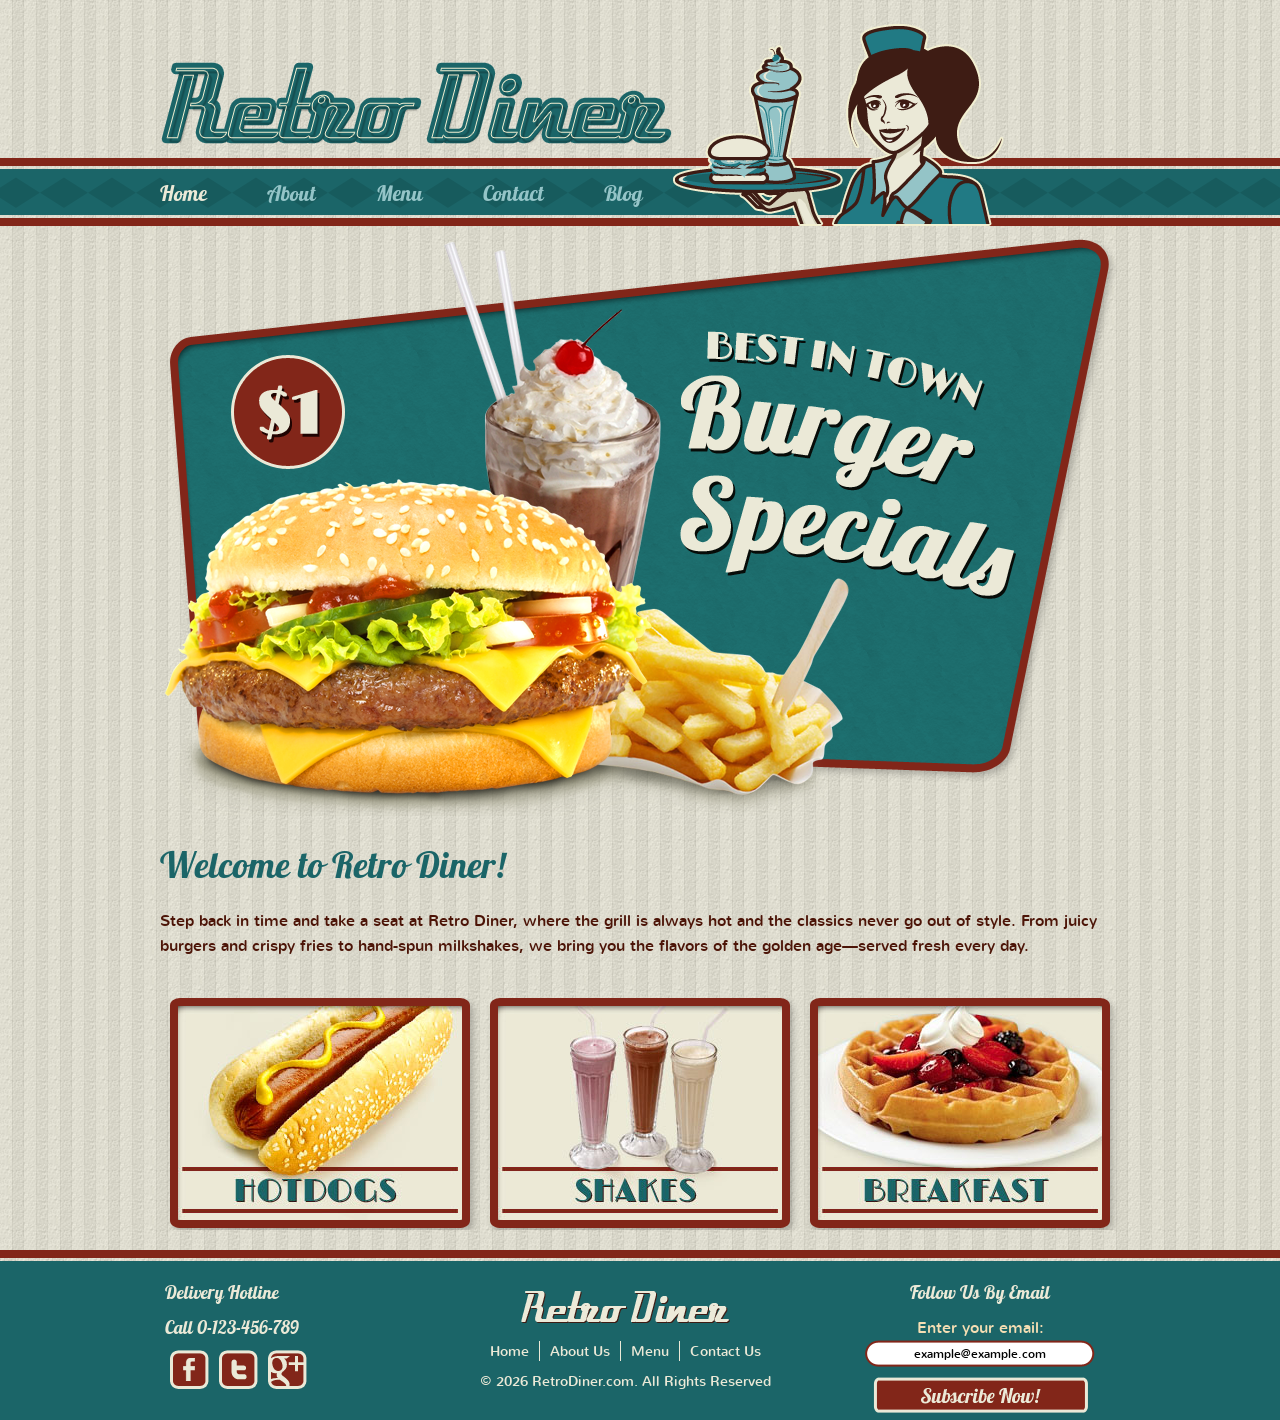
<file: index.html>
<!DOCTYPE html>
<!-- Website template by freewebsitetemplates.com -->
<html lang="en">
<head>
	<title>Retro Diner</title>
	<meta charset="utf-8">
	<link href="css/style.css" rel="stylesheet" type="text/css">
</head>

<body>
	<header id="header">
		<div>
			<h1><a href="index.html"><img class="logo" src="images/logo.png" width="513" height="84"
					alt="Retro Diner" title=""></a></h1>
			<img src="images/waitress.png" width="332" height="205" alt="" title="">
			<nav><ul class="navigation">
				<li>
					<a class="active" href="index.html">Home</a>
				</li>
				<li>
					<a href="about.html">About</a>
				</li>
				<li>
					<a href="burger.html">Menu</a>
				</li>
				<li>
					<a href="contact.html">Contact</a>
				</li>
				<li>
					<a href="blog.html">Blog</a>
				</li>
			</ul>
			</nav>
		</div>
	</header>
	<main id="body">
		<div class="featured"> <a href="burger.html"><img src="images/burger-specials.png" width="960" height="590"
					alt="View burger menu"></a>
			<h2>Welcome to Retro Diner!</h2>
			<p>
				Step back in time and take a seat at Retro Diner, where the grill is always hot and the classics never
				go out of style. From juicy burgers and crispy fries to hand-spun milkshakes, we bring you the flavors
				of the golden age—served fresh every day.
			</p>
			<ul>
				<li>
					<a href="hotdog.html"><img src="images/hotdogs.jpg" width="284" height="214"
							alt="View hotdog menu"></a>
				</li>
				<li>
					<a href="shake.html"><img src="images/shakes.jpg" alt="View shakes menu" width="284"
							height="214"></a>
				</li>
				<li>
					<a href="breakfast.html"><img src="images/breakfast.jpg" alt="View breakfast menu" width="284"
							height="214"></a>
				</li>
			</ul>
		</div>
	</main>
	<footer id="footer">
		<h2 class="visually-hidden">Footer</h2>
		<div>
			<ul>
				<li class="first">
					<h3>Delivery Hotline</h3>
					<h3>Call 0-123-456-789</h3>
					<ul>
						<li>
							<a href="http://www.freewebsitetemplates.com/go/facebook" class="facebook" aria-label="Visit our Facebook page"></a>
						</li>
						<li>
							<a href="http://www.freewebsitetemplates.com/go/twitter" class="twitter" aria-label="Visit our Twitter"></a>
						</li>
						<li>
							<a href="http://www.freewebsitetemplates.com/go/googleplus" class="googleplus" aria-label="Visit our Google Plus page"></a>
						</li>
					</ul>
				</li>
				<li>
					<img class="logo" src="images/logo-footer.png" alt="">
					<ul class="navigation">
						<li>
							<a href="index.html">Home</a>
						</li>
						<li>
							<a href="about.html">About Us</a>
						</li>
						<li>
							<a href="burger.html">Menu</a>
						</li>
						<li>
							<a href="contact.html">Contact Us</a>
						</li>
					</ul>
					<span>&copy; 2026 RetroDiner.com. All Rights Reserved</span>
				</li>
				<li class="last">
					<h3>Follow Us By Email</h3>
					<form action="index.html">
						<label for="email">Enter your email:</label>
						<input id="email" type="email" name="subscribe" value="example@example.com" autocomplete="email">
						<button type="submit">Subscribe Now</button>
					</form>
				</li>
			</ul>
		</div>
	</footer>
</body>

</html>
</file>
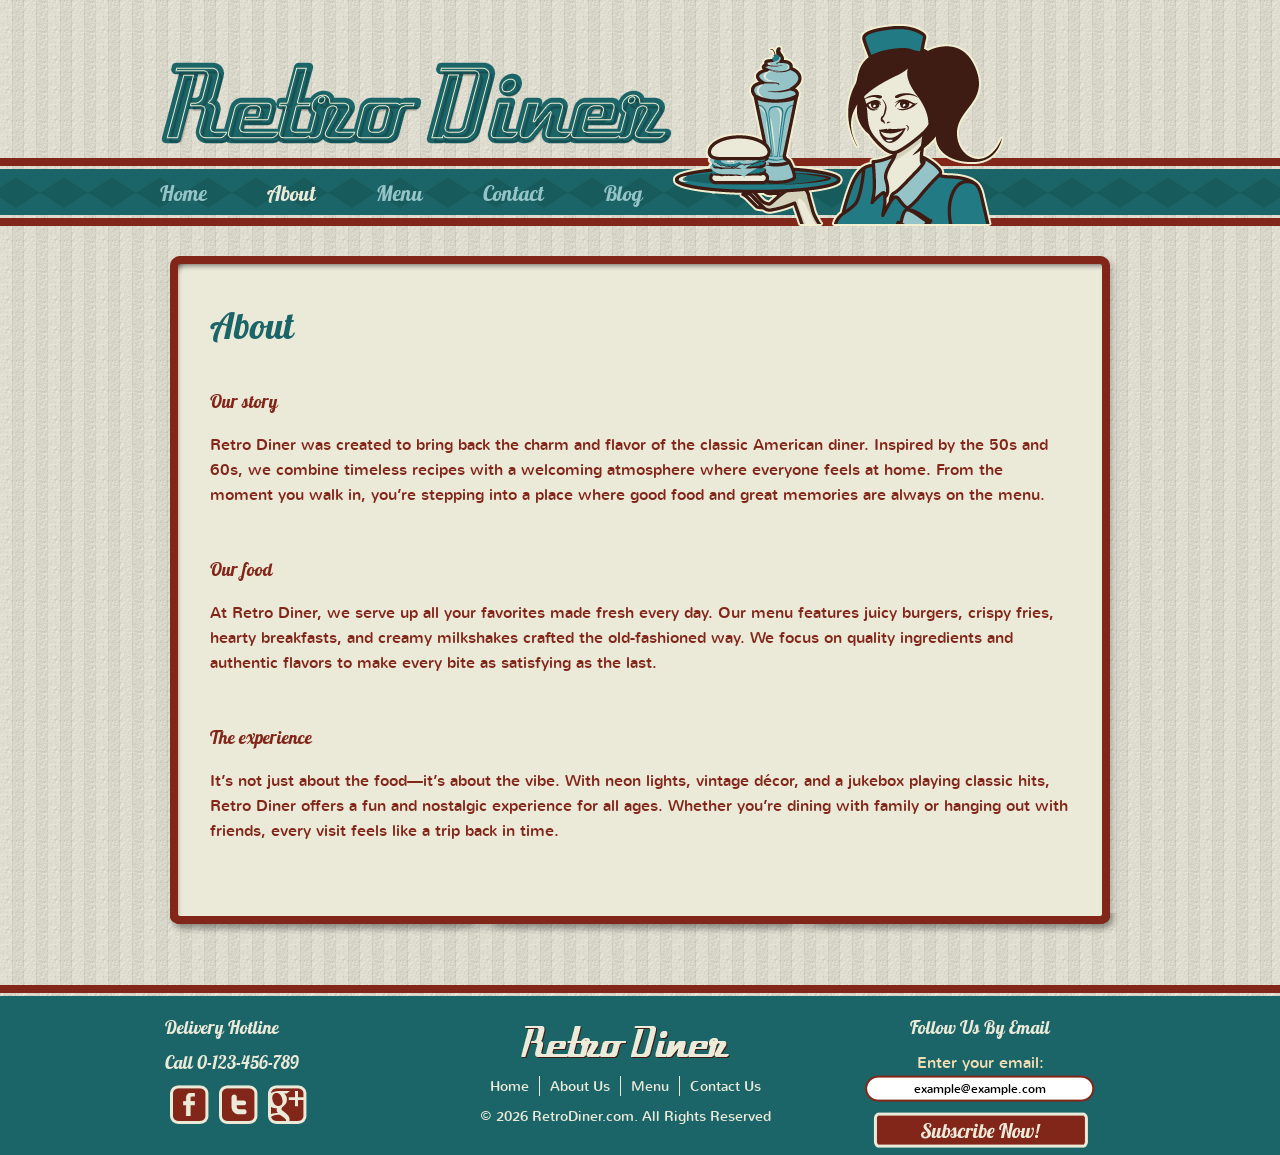
<file: about.html>
<!DOCTYPE html>
<html lang="en">
<!-- Website template by freewebsitetemplates.com -->

<head>
	<title>About - Retro Diner Website Template</title>
	<meta charset="utf-8">
	<link href="css/style.css" rel="stylesheet" type="text/css">
</head>

<body>
	<header id="header">
		<div>
			<h1><a href="index.html"><img class="logo" src="images/logo.png" width="513" height="84"
					alt="Retro Diner" title=""></a></h1>
			<img src="images/waitress.png" width="332" height="205" alt="" title="">
			<nav>
				<ul class="navigation">
					<li>
						<a href="index.html">Home</a>
					</li>
					<li>
						<a class="active" href="about.html">About</a>
					</li>
					<li>
						<a href="burger.html">Menu</a>
					</li>
					<li>
						<a href="contact.html">Contact</a>
					</li>
					<li>
						<a href="blog.html">Blog</a>
					</li>
				</ul>
			</nav>
		</div>
	</header>
	<main id="body">
		<div id="content">
			<div>
				<div>
					<h2>About</h2>
					<ul>
						<li>
							<h3>Our story</h3>
							<p>
								Retro Diner was created to bring back the charm and flavor of the classic American
								diner. Inspired by the 50s and 60s, we combine timeless recipes with a welcoming
								atmosphere where everyone feels at home. From the moment you walk in, you’re stepping
								into a place where good food and great memories are always on the menu.
							</p>
						</li>
						<li>
							<h3>Our food</h3>
							<p>
								At Retro Diner, we serve up all your favorites made fresh every day. Our menu features
								juicy burgers, crispy fries, hearty breakfasts, and creamy milkshakes crafted the
								old-fashioned way. We focus on quality ingredients and authentic flavors to make every
								bite as satisfying as the last.
							</p>
						</li>
						<li>
							<h3>The experience</h3>
							<p>
								It’s not just about the food—it’s about the vibe. With neon lights, vintage décor, and a
								jukebox playing classic hits, Retro Diner offers a fun and nostalgic experience for all
								ages. Whether you’re dining with family or hanging out with friends, every visit feels
								like a trip back in time.
							</p>
						</li>

					</ul>
				</div>
			</div>
		</div>
	</main>
	<footer id="footer">
				<h2 class="visually-hidden">Footer</h2>
		<div>
			<ul>
				<li class="first">
					<h3>Delivery Hotline</h3>
					<h3>Call 0-123-456-789</h3>
					<ul>
						<li>
							<a href="http://www.freewebsitetemplates.com/go/facebook" class="facebook" aria-label="Visit our Facebook page"></a>
						</li>
						<li>
							<a href="http://www.freewebsitetemplates.com/go/twitter" class="twitter" aria-label="Visit our Twitter"></a>
						</li>
						<li>
							<a href="http://www.freewebsitetemplates.com/go/googleplus" class="googleplus" aria-label="Visit our Google Plus page"></a>
						</li>
					</ul>
				</li>
				<li>
					<img class="logo" src="images/logo-footer.png" alt="">
					<ul class="navigation">
						<li>
							<a href="index.html">Home</a>
						</li>
						<li>
							<a href="about.html">About Us</a>
						</li>
						<li>
							<a href="burger.html">Menu</a>
						</li>
						<li>
							<a href="contact.html">Contact Us</a>
						</li>
					</ul>
					<span>&copy; 2026 RetroDiner.com. All Rights Reserved</span>
				</li>
				<li class="last">
					<h3>Follow Us By Email</h3>
					<form action="index.html">
						<label for="email">Enter your email:</label>
						<input type="email" id="email" name="subscribe" value="example@example.com" autocomplete="email">
						<button type="submit">Subscribe Now</button>
					</form>
				</li>
			</ul>
		</div>
	</footer>
</body>

</html>
</file>
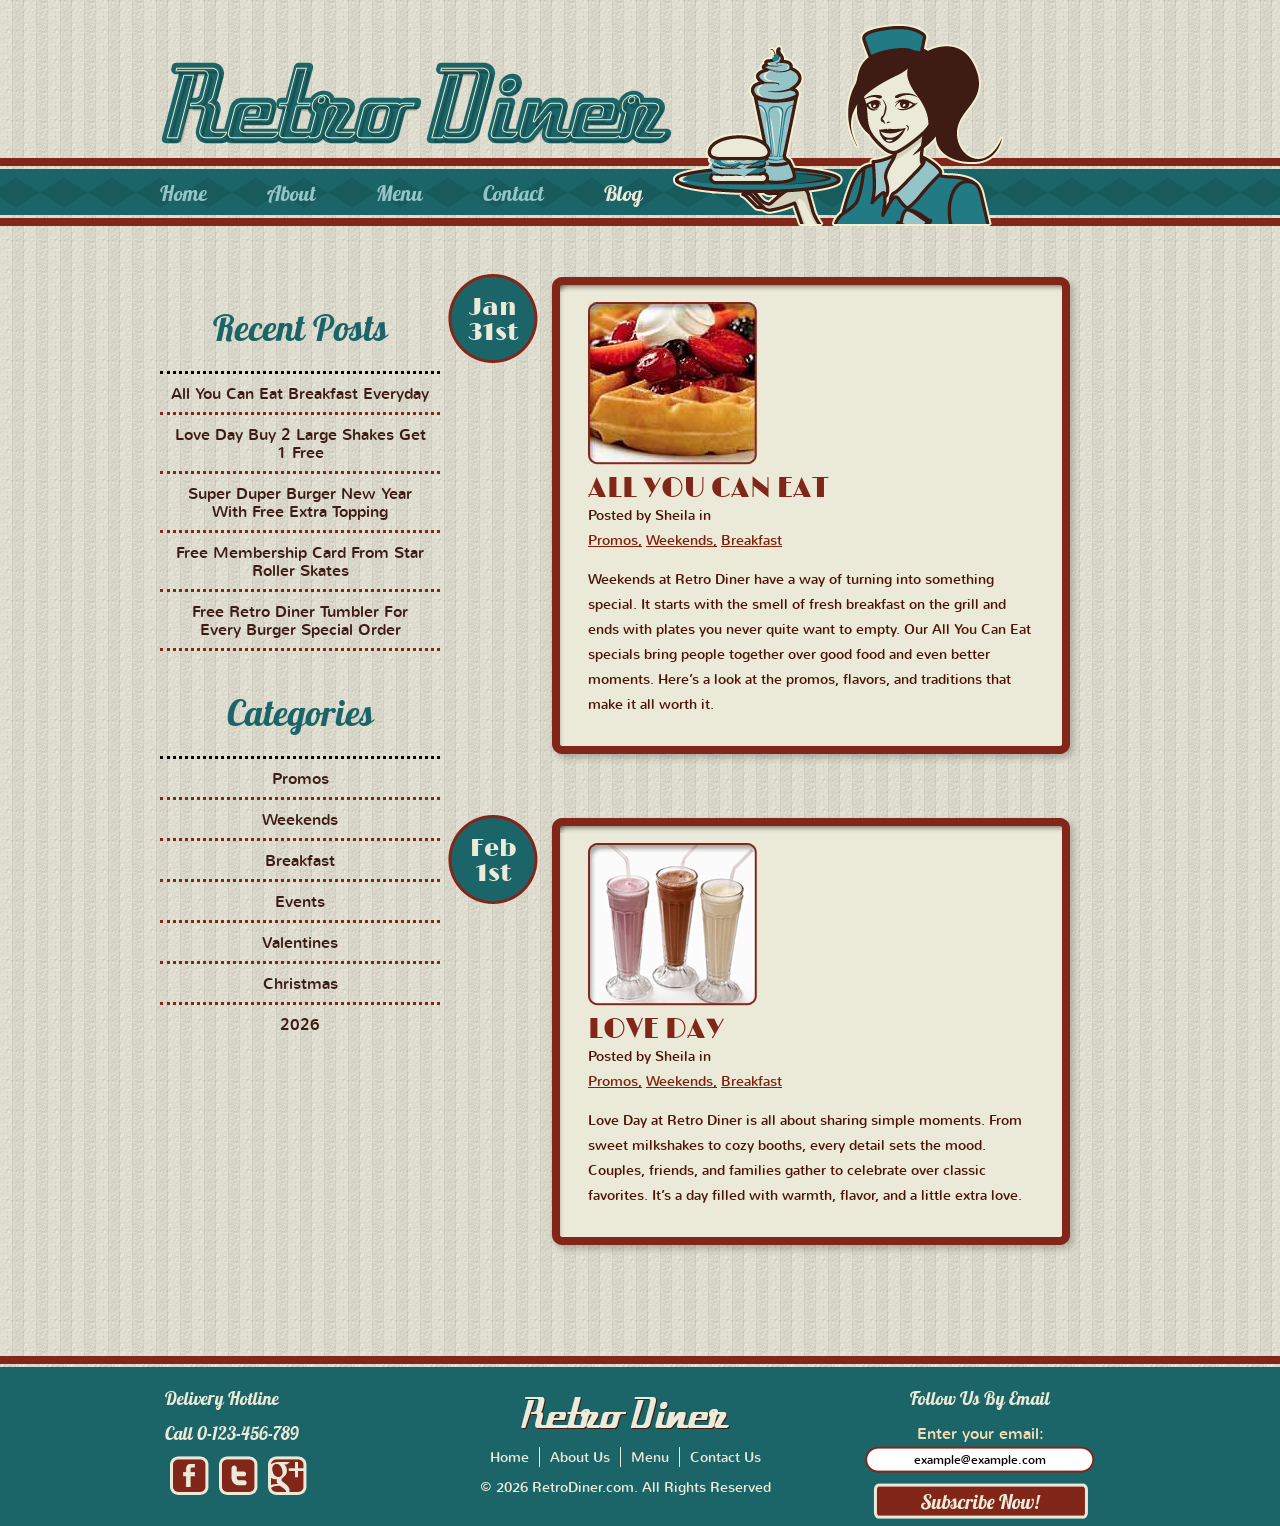
<file: blog.html>
<!DOCTYPE html>
<html lang="en">
<!-- Website template by freewebsitetemplates.com -->

<head>
	<title>Blog - Retro Diner</title>
	<meta charset="utf-8">
	<link href="css/style.css" rel="stylesheet" type="text/css">
</head>

<body>
	<header id="header">
		<div>
			<h1><a href="index.html"><img class="logo" src="images/logo.png" width="513" height="84" alt="Retro Diner"
						title=""></a></h1>
			<img src="images/waitress.png" width="332" height="205" alt="" title="">
			<nav>
				<ul class="navigation">
					<li>
						<a href="index.html">Home</a>
					</li>
					<li>
						<a href="about.html">About</a>
					</li>
					<li>
						<a href="burger.html">Menu</a>
					</li>
					<li>
						<a href="contact.html">Contact</a>
					</li>
					<li>
						<a class="active" href="blog.html">Blog</a>
					</li>
				</ul>
			</nav>
		</div>
	</header>
	<main id="body">
		<div class="sidebar">
			<h2>Recent Posts</h2>
			<ul>
				<li class="first">
					<a href="blog.html">All You Can Eat Breakfast Everyday</a>
				</li>
				<li>
					<a href="blog.html">Love Day Buy 2 Large Shakes Get 1 Free</a>
				</li>
				<li>
					<a href="blog.html">Super Duper Burger New Year With Free Extra Topping</a>
				</li>
				<li>
					<a href="blog.html">Free Membership Card From Star Roller Skates</a>
				</li>
				<li>
					<a href="blog.html">Free Retro Diner Tumbler For Every Burger Special Order</a>
				</li>
			</ul>
			<h2>Categories</h2>
			<ul>
				<li class="first">
					<a href="blog.html">Promos</a>
				</li>
				<li>
					<a href="blog.html">Weekends</a>
				</li>
				<li>
					<a href="blog.html">Breakfast</a>
				</li>
				<li>
					<a href="blog.html">Events</a>
				</li>
				<li>
					<a href="blog.html">Valentines</a>
				</li>
				<li>
					<a href="blog.html">Christmas</a>
				</li>
				<li class="last">
					<a href="blog.html">2026</a>
				</li>
			</ul>
		</div>
		<div id="section">
			<div class="section">
				<div>
					<div><img src="images/breakfast3.jpg" width="169" height="163" alt="">
						<h3 class="section-h2red"><span>All YOU CAN EAT</span></h3>
						<p class="section-blog">Posted by Sheila in</p>
						<a href=""><span>Promos,</span></a> <a href=""><span>Weekends,</span></a> <a
							href=""><span>Breakfast</span></a>
						<p>
							Weekends at Retro Diner have a way of turning into something special.
							It starts with the smell of fresh breakfast on the grill and ends with plates you never
							quite want to empty.
							Our All You Can Eat specials bring people together over good food and even better
							moments.
							Here’s a look at the promos, flavors, and traditions that make it all worth it.
						</p>
						<span class="price">Jan <span>31st</span></span>
					</div>
				</div>
			</div>
			<div class="section">
				<div>
					<div><img src="images/shakes2.jpg" width="169" height="163" alt="">
						<h3 class="section-h2red"><span>love day</span></h3>
						<p class="section-blog">Posted by Sheila in</p>
						<a href=""><span>Promos,</span></a> <a href=""><span>Weekends,</span></a> <a
							href=""><span>Breakfast</span></a>
						<p>
							Love Day at Retro Diner is all about sharing simple moments.
							From sweet milkshakes to cozy booths, every detail sets the mood.
							Couples, friends, and families gather to celebrate over classic favorites.
							It’s a day filled with warmth, flavor, and a little extra love.
						</p>
						<span class="price">Feb <span>1st</span></span>
					</div>
				</div>
			</div>
		</div>
	</main>
	<footer id="footer">
				<h2 class="visually-hidden">Footer</h2>
		<div>
			<ul>
				<li class="first">
					<h3>Delivery Hotline</h3>
					<h3>Call 0-123-456-789</h3>
					<ul>
						<li>
							<a href="http://www.freewebsitetemplates.com/go/facebook" class="facebook"
								aria-label="Visit our Facebook page"></a>
						</li>
						<li>
							<a href="http://www.freewebsitetemplates.com/go/twitter" class="twitter"
								aria-label="Visit our Twitter"></a>
						</li>
						<li>
							<a href="http://www.freewebsitetemplates.com/go/googleplus" class="googleplus"
								aria-label="Visit our Google Plus page"></a>
						</li>
					</ul>
				</li>
				<li>
					<img class="logo" src="images/logo-footer.png" alt="">
					<ul class="navigation">
						<li>
							<a href="index.html">Home</a>
						</li>
						<li>
							<a href="about.html">About Us</a>
						</li>
						<li>
							<a href="burger.html">Menu</a>
						</li>
						<li>
							<a href="contact.html">Contact Us</a>
						</li>
					</ul>
					<span>&copy; 2026 RetroDiner.com. All Rights Reserved</span>
				</li>
				<li class="last">
					<h3>Follow Us By Email</h3>
					<form action="index.html">
						<label for="email">Enter your email:</label>
						<input id="email" type="email" name="subscribe" value="example@example.com"
							autocomplete="email">
						<button type="submit">Subscribe Now</button>
					</form>
				</li>
			</ul>
		</div>
	</footer>
</body>

</html>
</file>
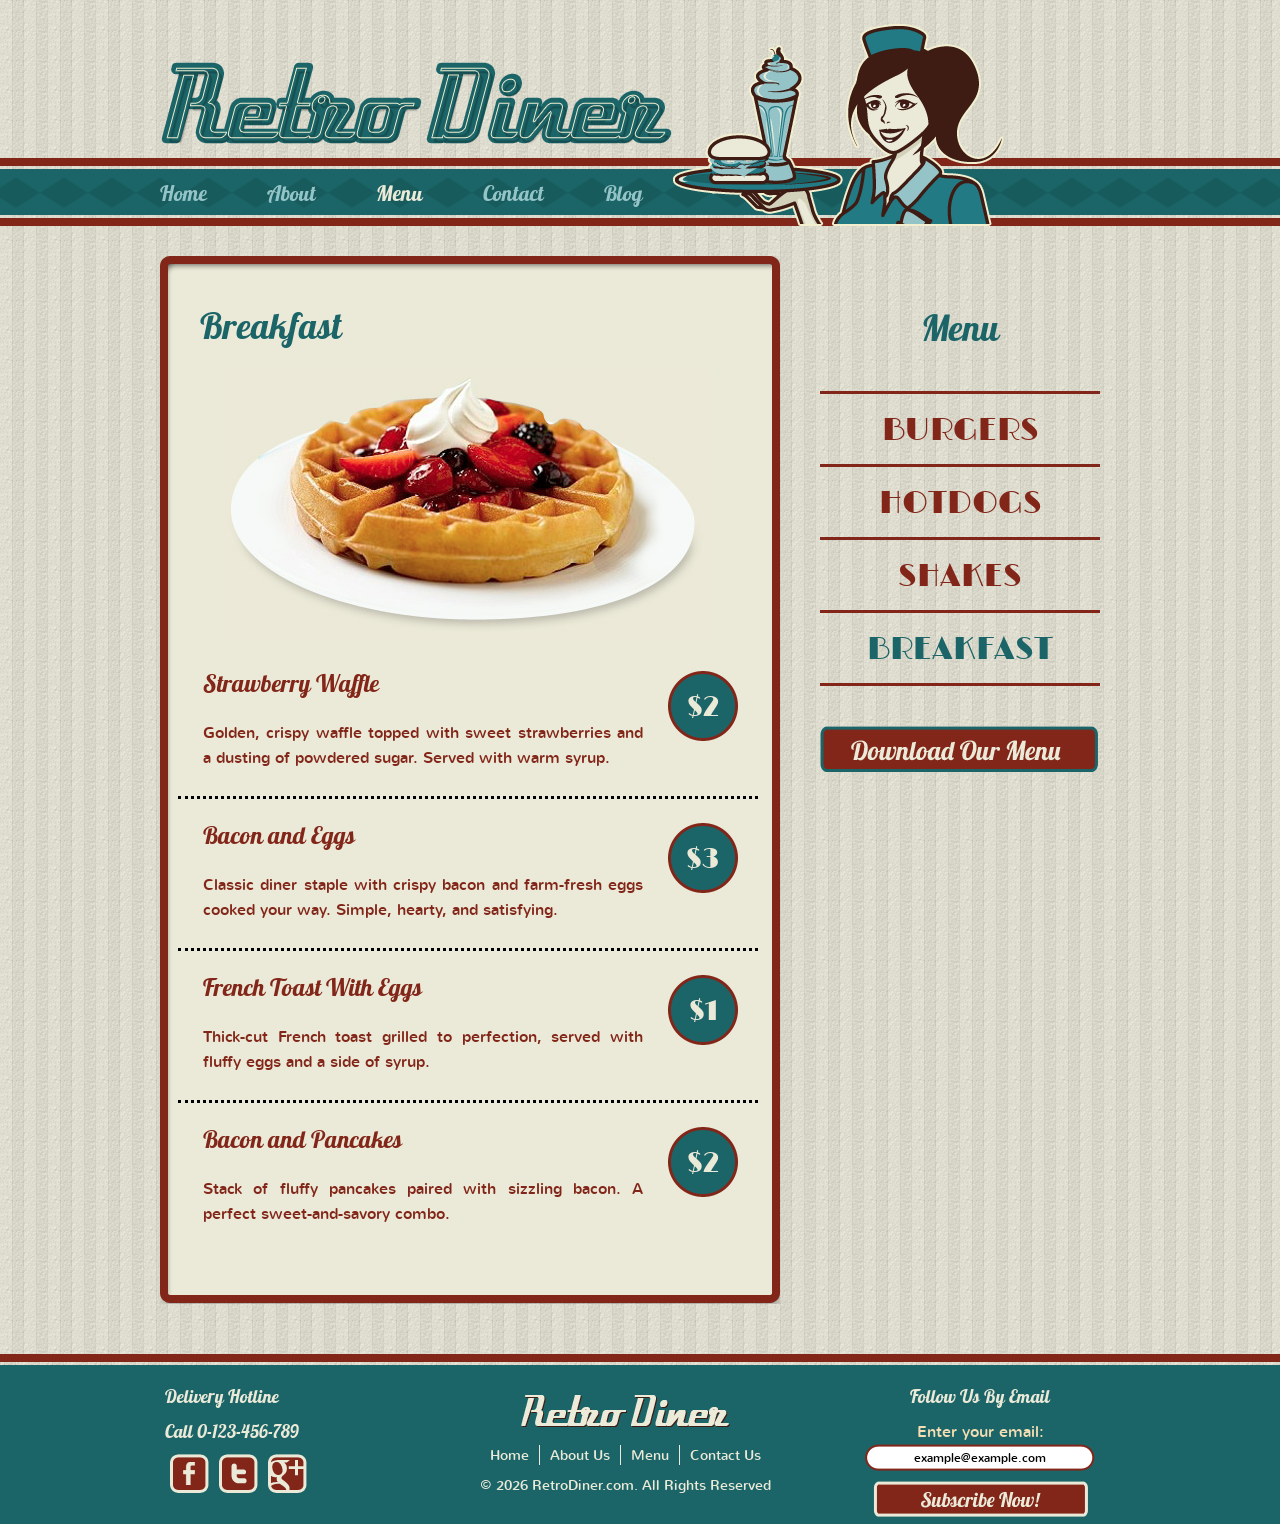
<file: breakfast.html>
<!DOCTYPE html>
<html lang="en">
<!-- Website template by freewebsitetemplates.com -->

<head>
	<title>Breakfast Menu - Retro Diner</title>
	<meta charset="utf-8">
	<link href="css/style.css" rel="stylesheet" type="text/css">
</head>

<body>
	<header id="header">
		<div>
			<h1><a href="index.html"><img class="logo" src="images/logo.png" width="513" height="84"
					alt="Retro Diner" title=""></a></h1>
			<img src="images/waitress.png" width="332" height="205" alt="" title="">
			<nav>
				<ul class="navigation">
					<li>
						<a href="index.html">Home</a>
					</li>
					<li>
						<a href="about.html">About</a>
					</li>
					<li>
						<a class="active" href="burger.html">Menu</a>
					</li>
					<li>
						<a href="contact.html">Contact</a>
					</li>
					<li>
						<a href="blog.html">Blog</a>
					</li>
				</ul>
			</nav>
		</div>
	</header>
	<main id="body">
		<div class="content">
			<div>
				<div>
					<h2>Breakfast</h2>
					<div><img src="images/breakfast2.jpg" width="484" height="271" alt=""></div>
					<ul>
						<li>
							<h3><span>Strawberry Waffle</span></h3>
							<p>
								Golden, crispy waffle topped with sweet strawberries and a dusting of powdered sugar.
								Served with warm syrup.
							</p>
							<span class="price">$2</span>
						</li>
						<li>
							<h3><span>Bacon and Eggs</span></h3>
							<p>
								Classic diner staple with crispy bacon and farm-fresh eggs cooked your way. Simple,
								hearty, and satisfying.
							</p>
							<span class="price">$3</span>
						</li>
						<li>
							<h3><span>French Toast With Eggs</span></h3>
							<p>
								Thick-cut French toast grilled to perfection, served with fluffy eggs and a side of
								syrup.
							</p>
							<span class="price">$1</span>
						</li>
						<li class="last	">
							<h3><span>Bacon and Pancakes</span></h3>
							<p>
								Stack of fluffy pancakes paired with sizzling bacon. A perfect sweet-and-savory combo.
							</p>
							<span class="price">$2</span>
						</li>
					</ul>
				</div>
			</div>
		</div>
		<div class="sidebar">
			<h2>Menu</h2>
			<ul class="navigation">
				<li class="first">
					<a href="burger.html">BURGERS</a>
				</li>
				<li>
					<a href="hotdog.html">HOTDOGS</a>
				</li>
				<li>
					<a href="shake.html">SHAKES</a>
				</li>
				<li>
					<a class="active" href="">BREAKFAST</a>
				</li>
			</ul>
			<a href="breakfast.html" class="download" aria-label="Download our menu">&nbsp;</a>
		</div>
	</main>
	<footer id="footer">
				<h2 class="visually-hidden">Footer</h2>

		<div>
			<ul>
				<li class="first">
					<h3>Delivery Hotline</h3>
					<h3>Call 0-123-456-789</h3>
					<ul>
						<li>
							<a href="http://www.freewebsitetemplates.com/go/facebook" class="facebook"
								aria-label="Visit our Facebook page"></a>
						</li>
						<li>
							<a href="http://www.freewebsitetemplates.com/go/twitter" class="twitter"
								aria-label="Visit our Twitter"></a>
						</li>
						<li>
							<a href="http://www.freewebsitetemplates.com/go/googleplus" class="googleplus"
								aria-label="Visit our Google Plus page"></a>
						</li>
					</ul>
				</li>
				<li>
					<img class="logo" src="images/logo-footer.png" alt="">
					<ul class="navigation">
						<li>
							<a href="index.html">Home</a>
						</li>
						<li>
							<a href="about.html">About Us</a>
						</li>
						<li>
							<a href="burger.html">Menu</a>
						</li>
						<li>
							<a href="contact.html">Contact Us</a>
						</li>
					</ul>
					<span>&copy; 2026 RetroDiner.com. All Rights Reserved</span>
				</li>
				<li class="last">
					<h3>Follow Us By Email</h3>
					<form action="index.html">
						<label for="email">Enter your email:</label>
						<input id="email" type="email" name="subscribe" value="example@example.com"
							autocomplete="email">
						<button type="submit">Subscribe Now</button>
					</form>
				</li>
			</ul>
		</div>
	</footer>
</body>

</html>
</file>
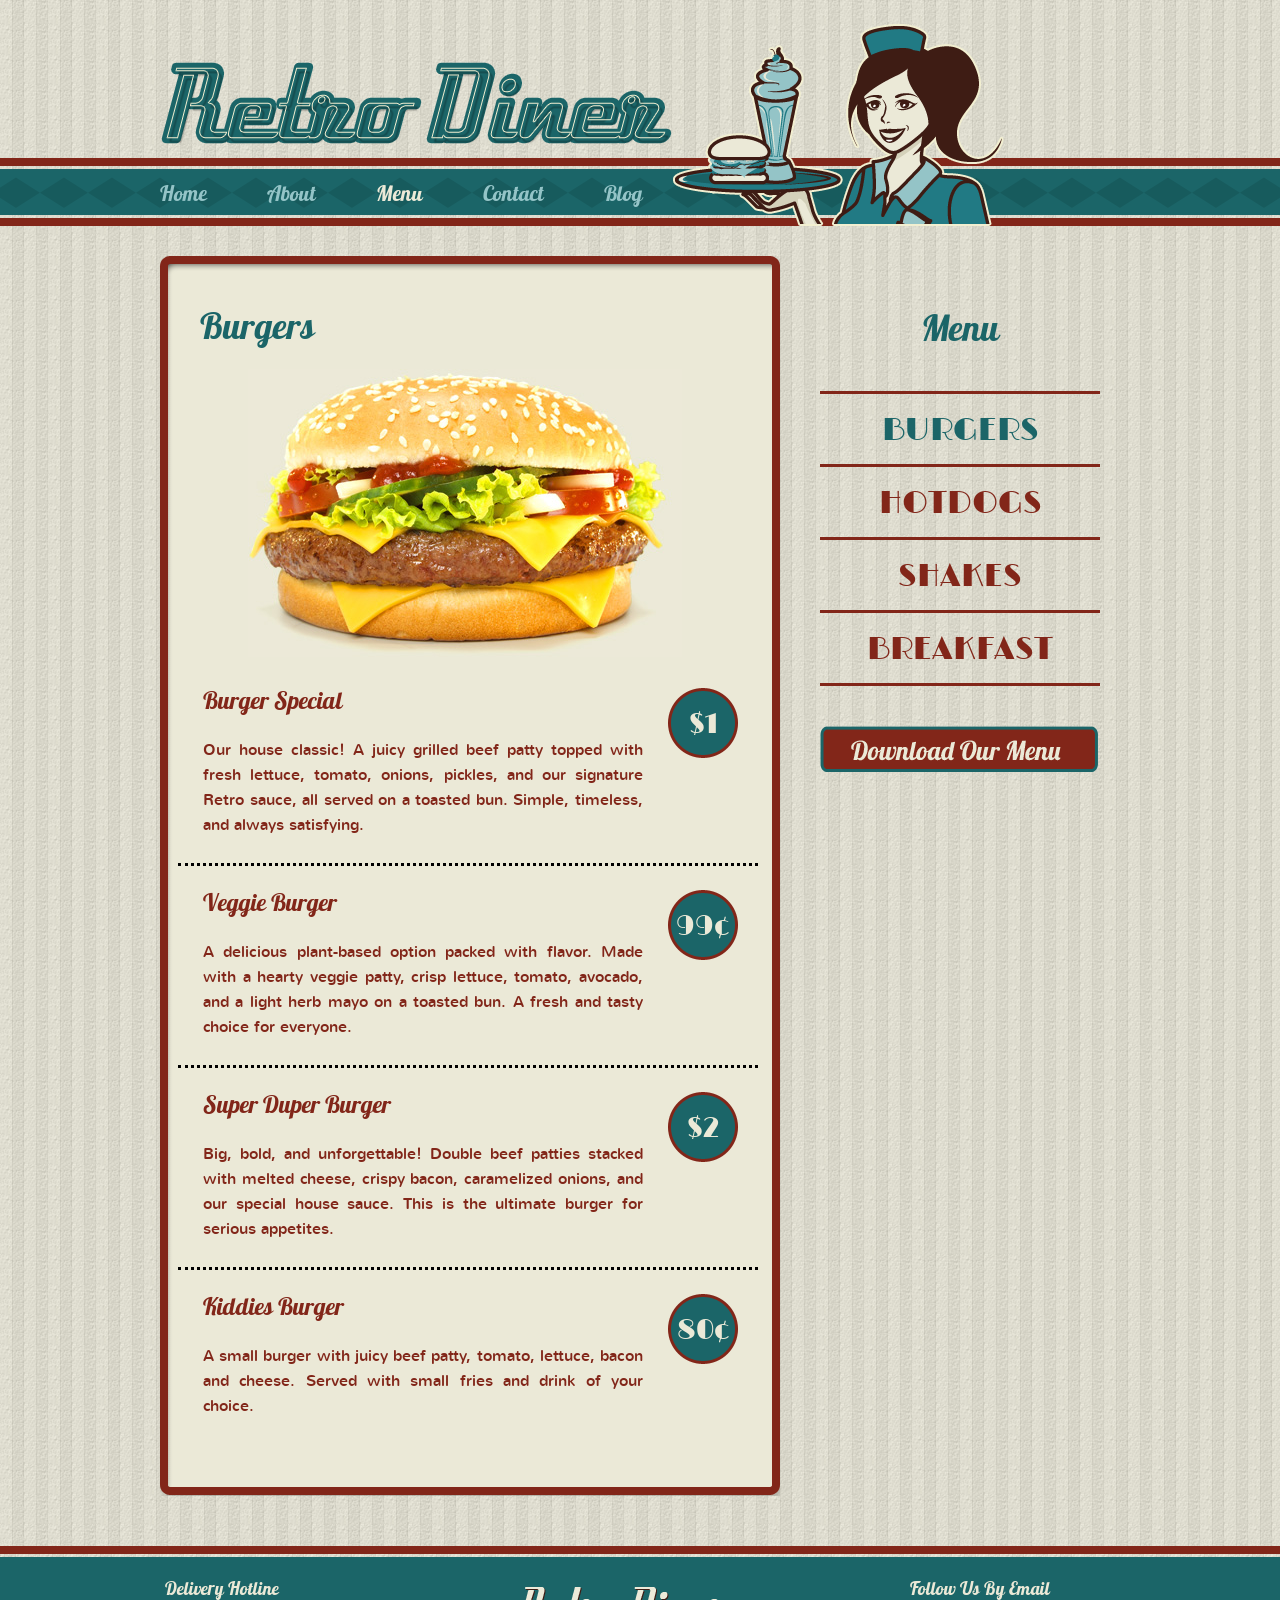
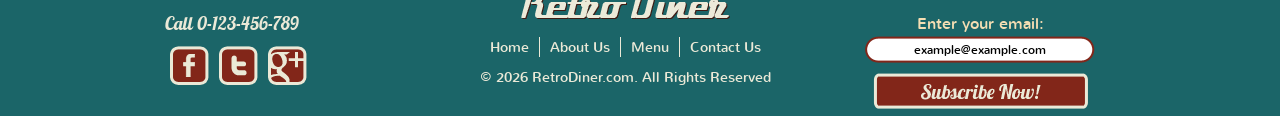
<file: burger.html>
<!DOCTYPE html>
<html lang="en">
<head>
    <title>Burger Menu - Retro Diner</title>
    <meta charset="utf-8">
    <link href="css/style.css" rel="stylesheet" type="text/css">
</head>
<body>
    <header id="header">
        <div>
            <h1><a href="index.html"><img class="logo" src="images/logo.png" width="513" height="84"
                    alt="Go to Retro Diner homepage" title=""></a></h1>
            <img src="images/waitress.png" width="332" height="205" alt="" title="">
            <nav>
                <ul class="navigation">
                    <li>
                        <a href="index.html">Home</a>
                    </li>
                    <li>
                        <a href="about.html">About</a>
                    </li>
                    <li>
                        <a class="active" href="burger.html">Menu</a>
                    </li>
                    <li>
                        <a href="contact.html">Contact</a>
                    </li>
                    <li>
                        <a href="blog.html">Blog</a>
                    </li>
                </ul>
            </nav>
        </div>
    </header>
    <main id="body">
        <div class="content">
            <div>
                <div>
                    <h2>Burgers</h2>
                    <div> <img src="images/burger.jpg" width="434" height="288" alt=""></div>
                    <ul>
                        <li>
                            <h3><span>Burger Special</span></h3>
                            <p>
                                Our house classic! A juicy grilled beef patty topped with fresh lettuce, tomato, onions, pickles, and our signature Retro sauce, all served on a toasted bun. Simple, timeless, and always satisfying.
                            </p>
                            <span class="price">$1</span>
                        </li>
                        <li>
                            <h3><span>Veggie Burger</span></h3>
                            <p>
                                A delicious plant-based option packed with flavor. Made with a hearty veggie patty, crisp lettuce, tomato, avocado, and a light herb mayo on a toasted bun. A fresh and tasty choice for everyone.
                            </p>
                            <span class="price">99&cent;</span>
                        </li>
                        <li>
                            <h3><span>Super Duper Burger</span></h3>
                            <p>
                                Big, bold, and unforgettable! Double beef patties stacked with melted cheese, crispy bacon, caramelized onions, and our special house sauce. This is the ultimate burger for serious appetites.
                            </p>
                            <span class="price">$2</span>
                        </li>
                        <li class="last ">
                            <h3><span>Kiddies Burger</span></h3>
                            <p>
                                A small burger with juicy beef patty, tomato, lettuce, bacon and cheese. Served with small fries and drink of your choice.
                            </p>
                            <span class="price">80&cent;</span>
                        </li>
                    </ul>
                </div>
            </div>
        </div>
        <div class="sidebar">
            <h2>Menu</h2>
            <ul class="navigation">
                <li class="first">
                    <a class="active" href="">BURGERS</a>
                </li>
                <li>
                    <a href="hotdog.html">HOTDOGS</a>
                </li>
                <li>
                    <a href="shake.html">SHAKES</a>
                </li>
                <li>
                    <a href="breakfast.html">BREAKFAST</a>
                </li>
            </ul>
            <a href="burger.html" class="download" aria-label="Download our menu">&nbsp;</a>
        </div>
    </main>
    <footer id="footer">
        		<h2 class="visually-hidden">Footer</h2>

        <div>
            <ul>
                <li class="first">
                    <h3>Delivery Hotline</h3>
                    <h3>Call 0-123-456-789</h3>
                    <ul>
                        <li>
							<a href="http://www.freewebsitetemplates.com/go/facebook" class="facebook"
								aria-label="Visit our Facebook page"></a>
						</li>
						<li>
							<a href="http://www.freewebsitetemplates.com/go/twitter" class="twitter"
								aria-label="Visit our Twitter"></a>
						</li>
						<li>
							<a href="http://www.freewebsitetemplates.com/go/googleplus" class="googleplus"
								aria-label="Visit our Google Plus page"></a>
						</li>
                    </ul>
                </li>
                <li>
                    <img class="logo" src="images/logo-footer.png" alt="">
                    <ul class="navigation">
                        <li>
                            <a href="index.html">Home</a>
                        </li>
                        <li>
                            <a href="about.html">About Us</a>
                        </li>
                        <li>
                            <a href="burger.html">Menu</a>
                        </li>
                        <li>
                            <a href="contact.html">Contact Us</a>
                        </li>
                    </ul>
                    <span>&copy; 2026 RetroDiner.com. All Rights Reserved</span>
                </li>
                <li class="last">
                    <h3>Follow Us By Email</h3>
                    <form action="index.html">
                        <label for="email">Enter your email:</label>
                        <input id="email" type="email" name="subscribe" value="example@example.com" autocomplete="email">
                        <button type="submit">Subscribe Now</button>
                    </form>
                </li>
            </ul>
        </div>
    </footer>
</body>
</html>
</file>
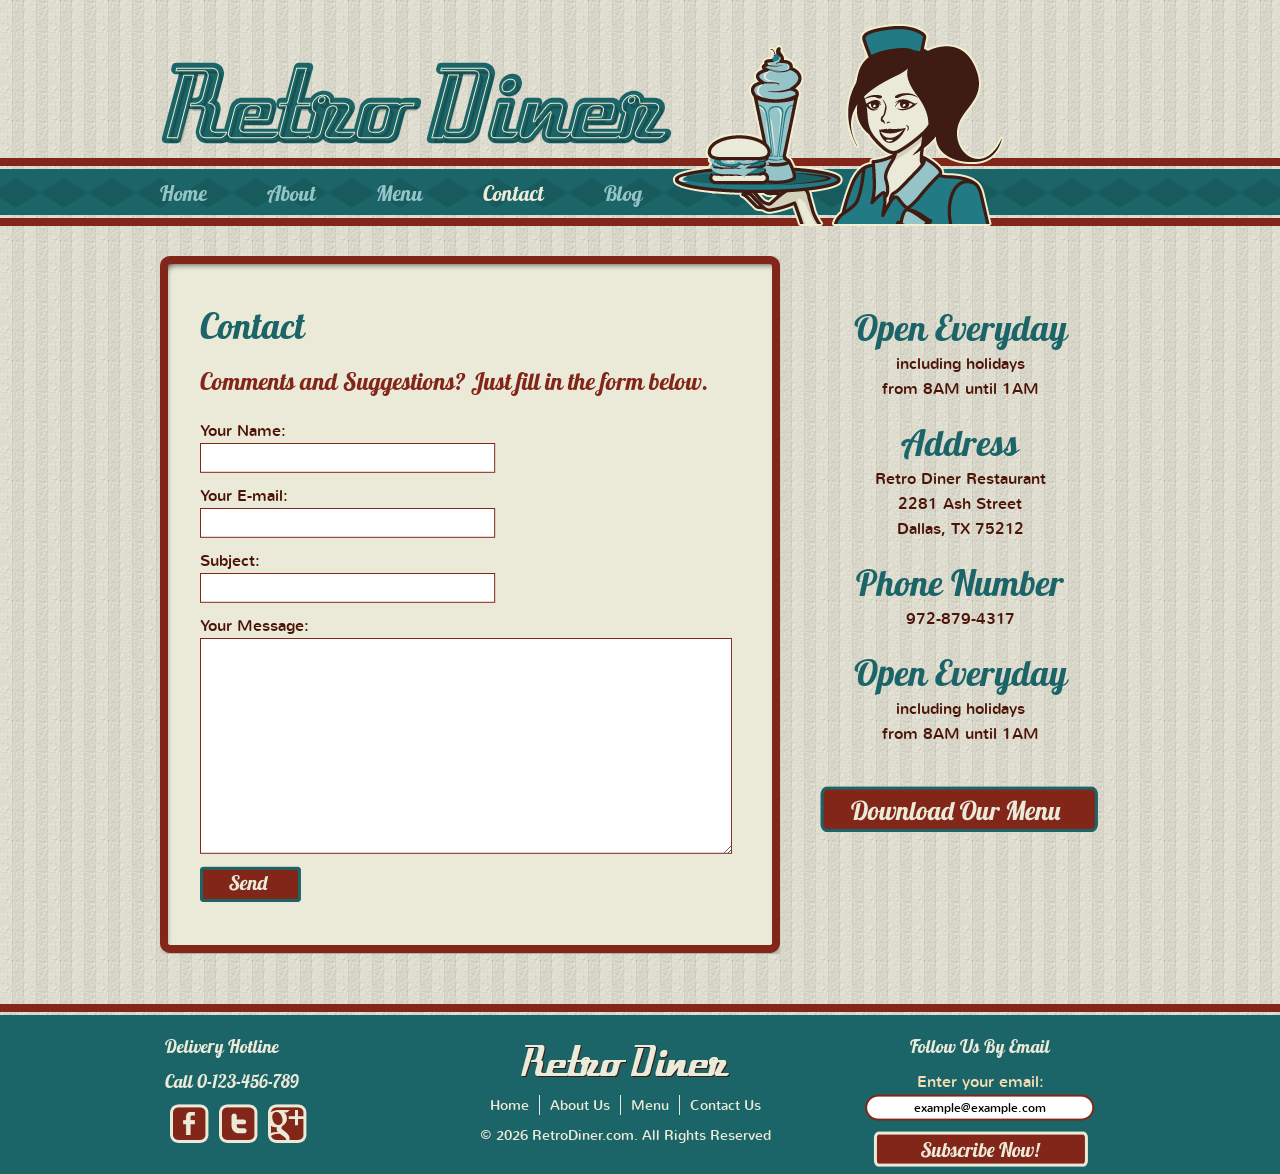
<file: contact.html>
<!DOCTYPE html>
<html lang="en">
<!-- Website template by freewebsitetemplates.com -->
<head>
	<title>Contact - Retro Diner</title>
	<meta charset="utf-8">
	<link href="css/style.css" rel="stylesheet" type="text/css">
</head>
<body>
	<header id="header">
		<div>
			<h1><a href="index.html"><img class="logo" src="images/logo.png" width="513" height="84"
					alt="Retro Diner" title=""></a></h1>
			<img src="images/waitress.png" width="332" height="205" alt="" title="">
			<nav>
				<ul class="navigation">
					<li>
						<a href="index.html">Home</a>
					</li>
					<li>
						<a href="about.html">About</a>
					</li>
					<li>
						<a href="burger.html">Menu</a>
					</li>
					<li>
						<a class="active" href="contact.html">Contact</a>
					</li>
					<li>
						<a href="blog.html">Blog</a>
					</li>
				</ul>
			</nav>
		</div>
	</header>
	<main id="body">
		<div class="content">
			<div>
				<div>
					<h2>Contact</h2>

					<h3>Comments and Suggestions? Just fill in the form below.</h3>
					<form action="contact.html">
						<label for="name"> <span class="text">Your Name:</span>
							<input type="text" name="name" id="name">
						</label>
						<label for="emailForm"> <span>Your E-mail:</span>
							<input type="text" name="email" id="emailForm">
						</label>
						<label for="subject"> <span>Subject:</span>
							<input type="text" name="subject" id="subject">
						</label>
						<label for="message"> <span>Your Message:</span>
							<textarea name="message" id="message"></textarea>
						</label>
						<button type="submit">Send</button>
					</form>
				</div>
			</div>
		</div>
		<div class="sidebar">
			<h2>Open Everyday</h2>
			<span>including holidays</span> <span>from 8AM until 1AM</span>
			<h2>Address</h2>
			<span>Retro Diner Restaurant</span> <span>2281 Ash Street</span> <span>Dallas, TX 75212</span>
			<h2>Phone Number</h2>
			<span>972-879-4317</span>
			<h2>Open Everyday</h2>
			<span>including holidays</span> <span>from 8AM until 1AM</span> <a href="breakfast.html" class="download" aria-label="Download our menu">&nbsp;</a>
		</div>
	</main>
	<footer id="footer">
				<h2 class="visually-hidden">Footer</h2>

		<div>
			<ul>
				<li class="first">
					<h3>Delivery Hotline</h3>
					<h3>Call 0-123-456-789</h3>
					<ul>
						<li>
							<a href="http://www.freewebsitetemplates.com/go/facebook" class="facebook" aria-label="Visit our Facebook page"></a>
						</li>
						<li>
							<a href="http://www.freewebsitetemplates.com/go/twitter" class="twitter" aria-label="Visit our Twitter"></a>
						</li>
						<li>
							<a href="http://www.freewebsitetemplates.com/go/googleplus" class="googleplus" aria-label="Visit our Google Plus page"></a>
						</li>
					</ul>
				</li>
				<li>
					<img class="logo" src="images/logo-footer.png" alt="">
					<ul class="navigation">
						<li>
							<a href="index.html">Home</a>
						</li>
						<li>
							<a href="about.html">About Us</a>
						</li>
						<li>
							<a href="burger.html">Menu</a>
						</li>
						<li>
							<a href="contact.html">Contact Us</a>
						</li>
					</ul>
					<span>&copy; 2026 RetroDiner.com. All Rights Reserved</span>
				</li>
				<li class="last">
					<h3>Follow Us By Email</h3>
					<form action="index.html">
						<label for="email">Enter your email:</label>
						<input id="email" type="email" name="subscribe" value="example@example.com" autocomplete="email">
						<button type="submit">Subscribe Now</button>
					</form>
				</li>
			</ul>
		</div>
	</footer>
</body>
</html>
</file>
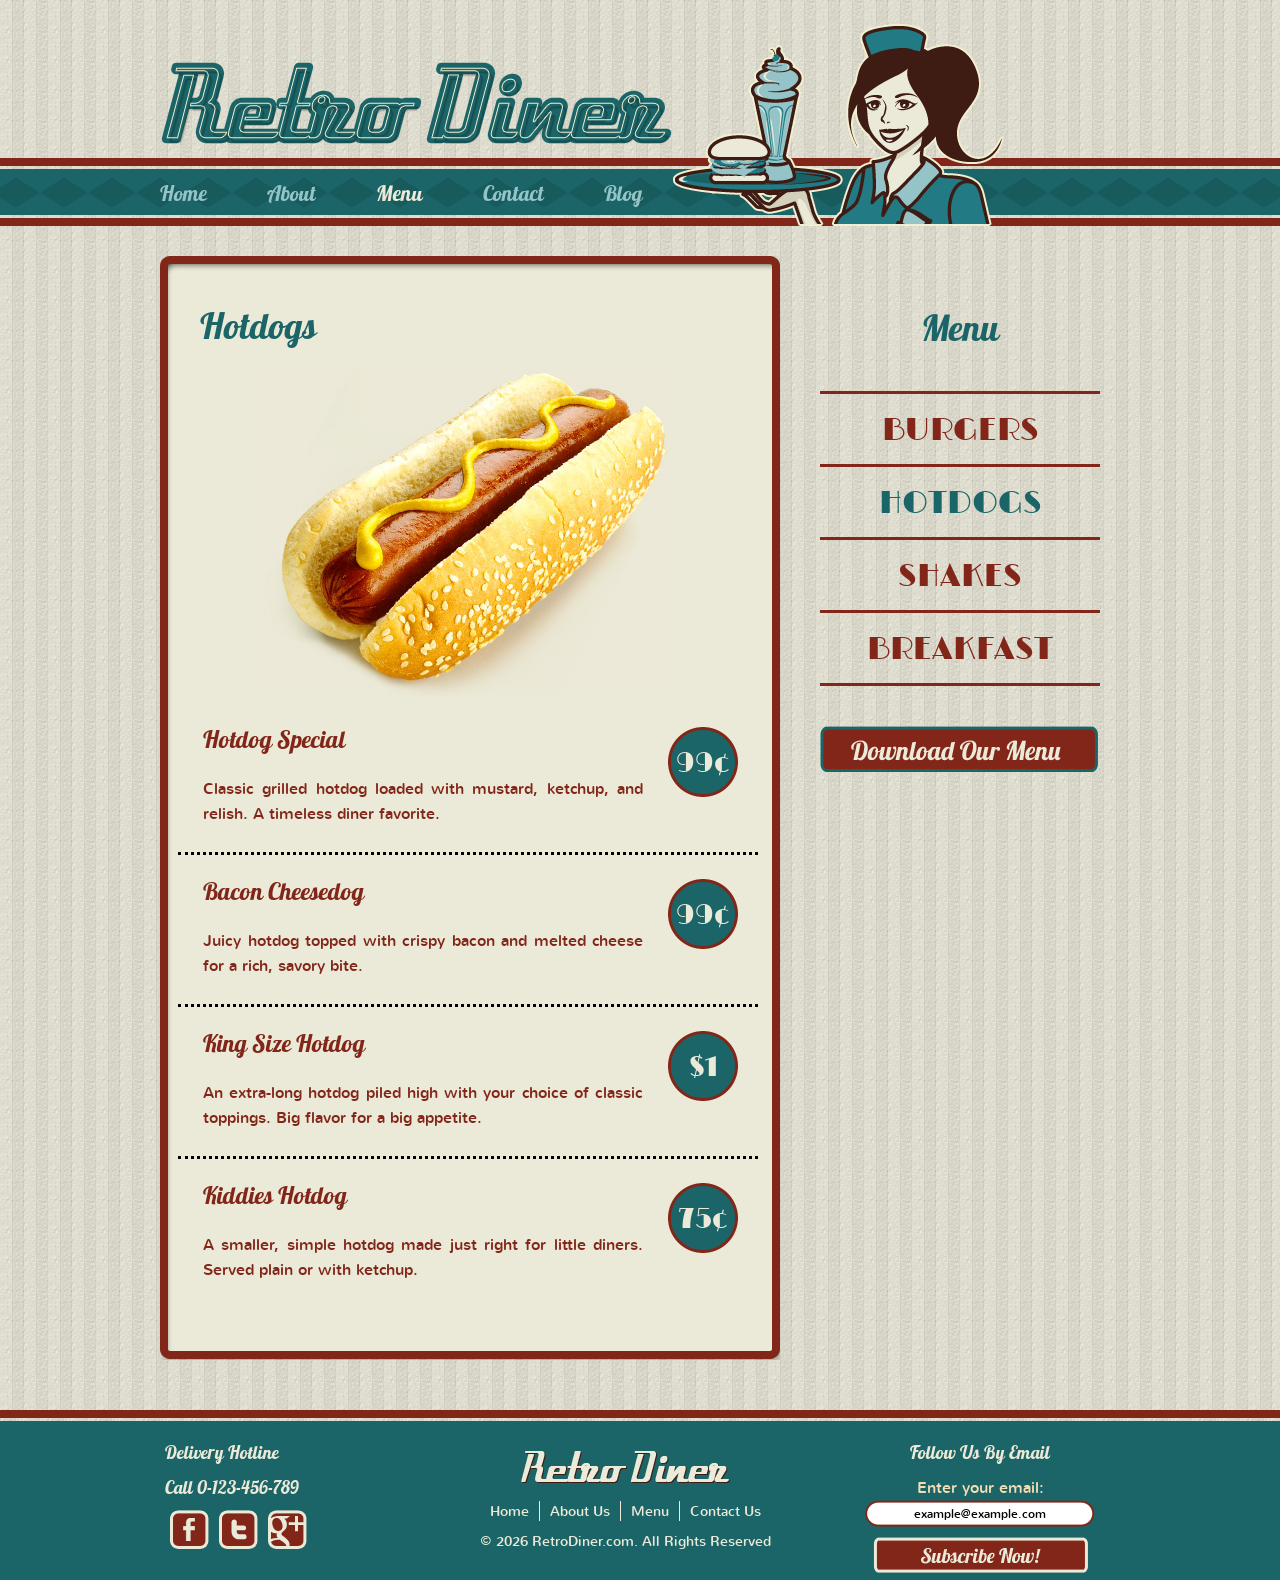
<file: hotdog.html>
<!DOCTYPE html>
<html lang="en">
<!-- Website template by freewebsitetemplates.com -->

<head>
	<title>Hotdog Menu - Retro Diner</title>
	<meta charset="utf-8">
	<link href="css/style.css" rel="stylesheet" type="text/css">
</head>

<body>
	<header id="header">
		<div>
			<h1><a href="index.html"><img class="logo" src="images/logo.png" width="513" height="84"
					alt="Retro Diner" title=""></a></h1>
			<img src="images/waitress.png" width="332" height="205" alt="" title="">
			<nav>
				<ul class="navigation">
					<li>
						<a href="index.html">Home</a>
					</li>
					<li>
						<a href="about.html">About</a>
					</li>
					<li>
						<a class="active" href="burger.html">Menu</a>
					</li>
					<li>
						<a href="contact.html">Contact</a>
					</li>
					<li>
						<a href="blog.html">Blog</a>
					</li>
				</ul>
			</nav>
		</div>
	</header>
	<main id="body">
		<div class="content">
			<div>
				<div>
					<h2>Hotdogs</h2>
					<div><img src="images/hotdog.jpg" width="434" height="327" alt=""></div>
					<ul>
						<li>
							<h3><span>Hotdog Special</span></h3>
							<p>
								Classic grilled hotdog loaded with mustard, ketchup, and relish. A timeless diner
								favorite.
							</p>
							<span class="price">99&cent;</span>
						</li>
						<li>
							<h3><span>Bacon Cheesedog</span></h3>
							<p>
								Juicy hotdog topped with crispy bacon and melted cheese for a rich, savory bite.
							</p>
							<span class="price">99&cent;</span>
						</li>
						<li>
							<h3><span>King Size Hotdog</span></h3>
							<p>
								An extra-long hotdog piled high with your choice of classic toppings. Big flavor for a
								big appetite.
							</p>
							<span class="price">$1</span>
						</li>
						<li class="last	">
							<h3><span>Kiddies Hotdog</span></h3>
							<p>
								A smaller, simple hotdog made just right for little diners. Served plain or with
								ketchup.
							</p>
							<span class="price">75&cent;</span>
						</li>
					</ul>
				</div>
			</div>
		</div>
		<div class="sidebar">
			<h2>Menu</h2>
			<ul class="navigation">
				<li class="first">
					<a href="burger.html">BURGERS</a>
				</li>
				<li>
					<a class="active" href="">HOTDOGS</a>
				</li>
				<li>
					<a href="shake.html">SHAKES</a>
				</li>
				<li>
					<a href="breakfast.html">BREAKFAST</a>
				</li>
			</ul>
			<a href="hotdog.html" class="download" aria-label="Download our menu">&nbsp;</a>
		</div>
	</main>
	<footer id="footer">
				<h2 class="visually-hidden">Footer</h2>

		<div>
			<ul>
				<li class="first">
					<h3>Delivery Hotline</h3>
					<h3>Call 0-123-456-789</h3>
					<ul>
						<li>
							<a href="http://www.freewebsitetemplates.com/go/facebook" class="facebook"
								aria-label="Visit our Facebook page"></a>
						</li>
						<li>
							<a href="http://www.freewebsitetemplates.com/go/twitter" class="twitter"
								aria-label="Visit our Twitter"></a>
						</li>
						<li>
							<a href="http://www.freewebsitetemplates.com/go/googleplus" class="googleplus"
								aria-label="Visit our Google Plus page"></a>
						</li>
					</ul>
				</li>
				<li>
					<img class="logo" src="images/logo-footer.png" alt="">
					<ul class="navigation">
						<li>
							<a href="index.html">Home</a>
						</li>
						<li>
							<a href="about.html">About Us</a>
						</li>
						<li>
							<a href="burger.html">Menu</a>
						</li>
						<li>
							<a href="contact.html">Contact Us</a>
						</li>
					</ul>
					<span>&copy; 2026 RetroDiner.com. All Rights Reserved</span>
				</li>
				<li class="last">
					<h3>Follow Us By Email</h3>
					<form action="index.html">
						<label for="email">Enter your email:</label>
						<input id="email" type="email" name="subscribe" value="example@example.com"
							autocomplete="email">
						<button type="submit">Subscribe Now</button>
					</form>
				</li>
			</ul>
		</div>
	</footer>
</body>

</html>
</file>
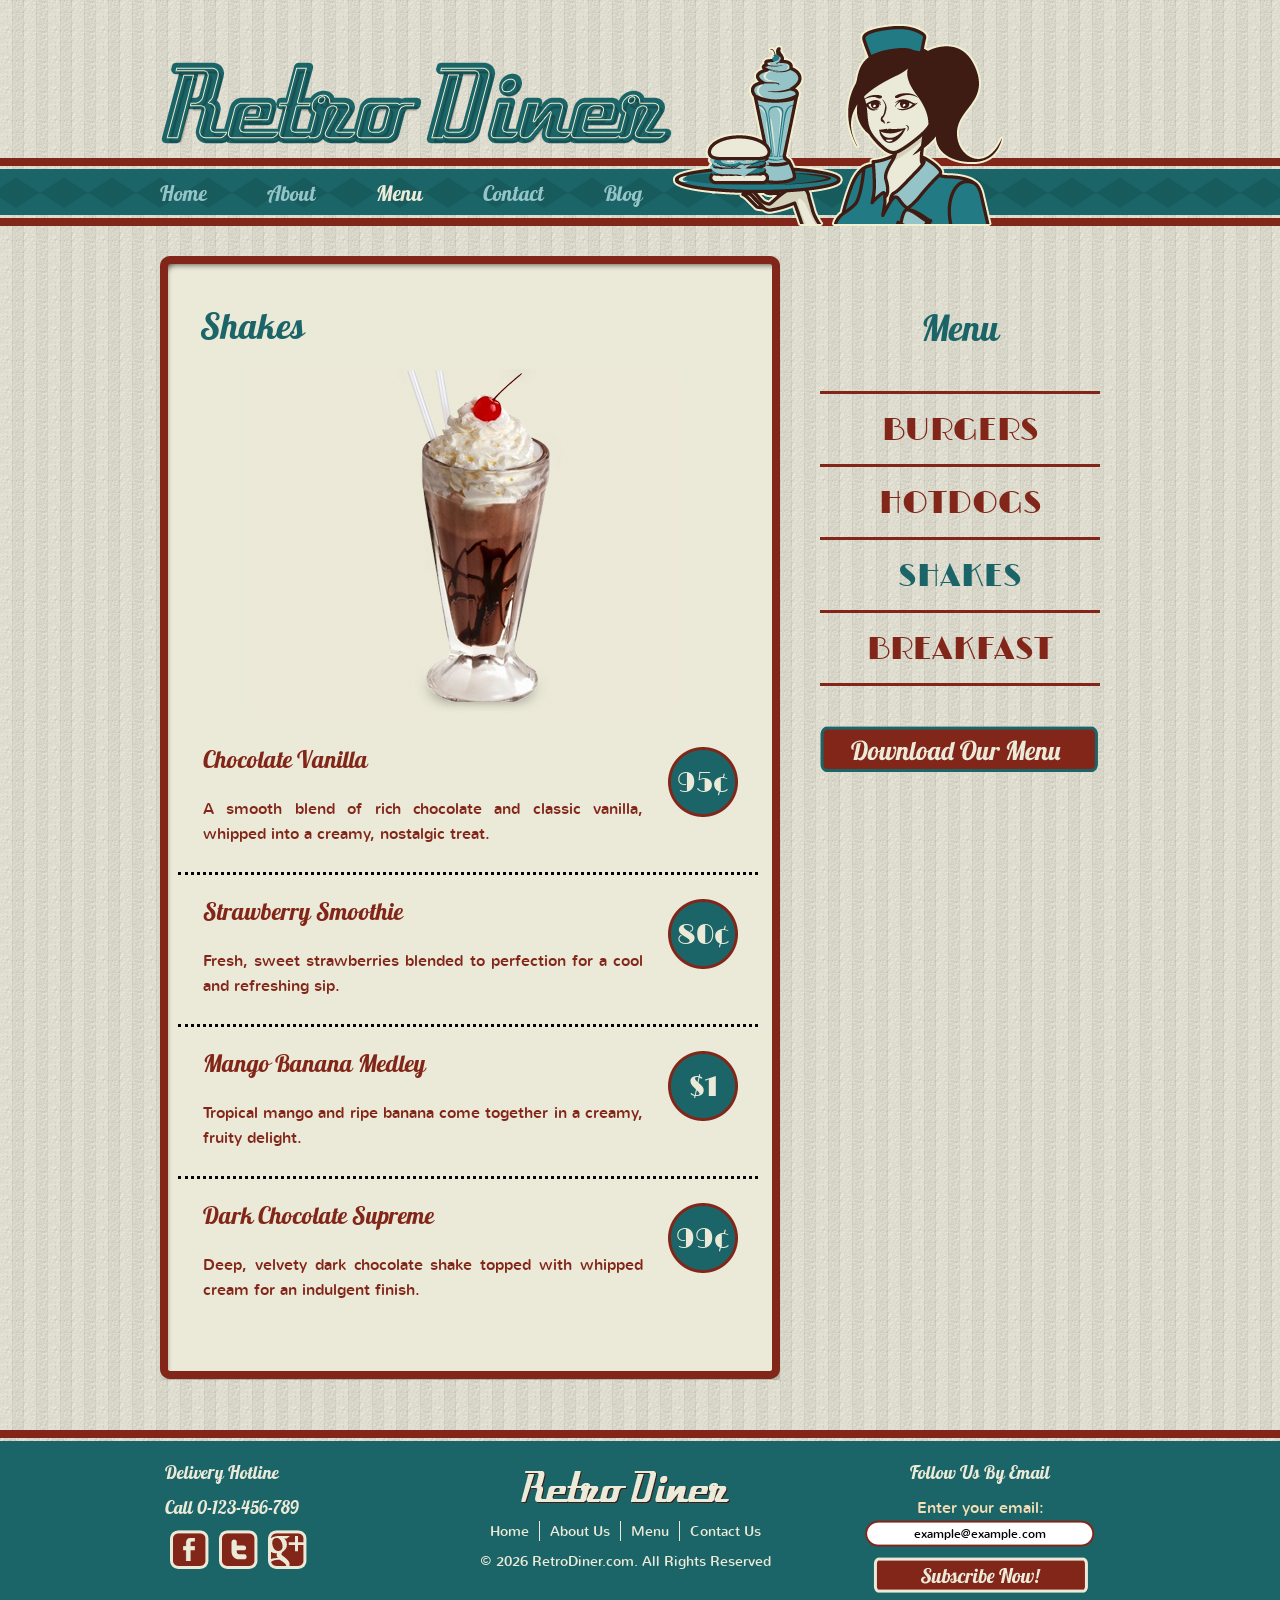
<file: shake.html>
<!DOCTYPE html>
<html lang="en">
<!-- Website template by freewebsitetemplates.com -->

<head>
	<title>Shake Menu - Retro Diner</title>
	<meta charset="utf-8">
	<link href="css/style.css" rel="stylesheet" type="text/css">
</head>

<body>
	<header id="header">
		<div>
			<h1><a href="index.html"><img class="logo" src="images/logo.png" width="513" height="84"
						alt="Retro Diner" title=""></a></h1>
			<img src="images/waitress.png" width="332" height="205" alt="" title="">
			<nav>
				<ul class="navigation">
					<li>
						<a href="index.html">Home</a>
					</li>
					<li>
						<a href="about.html">About</a>
					</li>
					<li>
						<a class="active" href="burger.html">Menu</a>
					</li>
					<li>
						<a href="contact.html">Contact</a>
					</li>
					<li>
						<a href="blog.html">Blog</a>
					</li>
				</ul>
			</nav>
		</div>
	</header>
	<main id="body">
		<div class="content">
			<div>
				<div>
					<h2>Shakes</h2>
					<div><img src="images/shake.jpg" width="434" height="347" alt=""> </div>
					<ul>
						<li>
							<h3><span>Chocolate Vanilla</span></h3>
							<p>
								A smooth blend of rich chocolate and classic vanilla, whipped into a creamy, nostalgic
								treat.
							</p>
							<span class="price">95&cent;</span>
						</li>
						<li>
							<h3><span>Strawberry Smoothie</span></h3>
							<p>
								Fresh, sweet strawberries blended to perfection for a cool and refreshing sip.
							</p>
							<span class="price">80&cent;</span>
						</li>
						<li>
							<h3><span>Mango Banana Medley</span></h3>
							<p>
								Tropical mango and ripe banana come together in a creamy, fruity delight.
							</p>
							<span class="price">$1</span>
						</li>
						<li class="last	">
							<h3><span>Dark Chocolate Supreme</span></h3>
							<p>
								Deep, velvety dark chocolate shake topped with whipped cream for an indulgent finish.
							</p>
							<span class="price">99&cent;</span>
						</li>
					</ul>
				</div>
			</div>
		</div>
		<div class="sidebar">
			<h2>Menu</h2>
			<ul class="navigation">
				<li class="first">
					<a href="burger.html">BURGERS</a>
				</li>
				<li>
					<a href="hotdog.html">HOTDOGS</a>
				</li>
				<li>
					<a class="active" href="shake.html">SHAKES</a>
				</li>
				<li>
					<a href="breakfast.html">BREAKFAST</a>
				</li>
			</ul>
			<a href="shake.html" class="download" aria-label="Download our menu">&nbsp;</a>
		</div>
	</main>
	<footer id="footer">
				<h2 class="visually-hidden">Footer</h2>

		<div>
			<ul>
				<li class="first">
					<h3>Delivery Hotline</h3>
					<h3>Call 0-123-456-789</h3>
					<ul>
						<li>
							<a href="http://www.freewebsitetemplates.com/go/facebook" class="facebook"
								aria-label="Visit our Facebook page"></a>
						</li>
						<li>
							<a href="http://www.freewebsitetemplates.com/go/twitter" class="twitter"
								aria-label="Visit our Twitter"></a>
						</li>
						<li>
							<a href="http://www.freewebsitetemplates.com/go/googleplus" class="googleplus"
								aria-label="Visit our Google Plus page"></a>
						</li>
					</ul>
				</li>
				<li>
					<img class="logo" src="images/logo-footer.png" alt="">
					<ul class="navigation">
						<li>
							<a href="index.html">Home</a>
						</li>
						<li>
							<a href="about.html">About Us</a>
						</li>
						<li>
							<a href="burger.html">Menu</a>
						</li>
						<li>
							<a href="contact.html">Contact Us</a>
						</li>
					</ul>
					<span>&copy; 2026 RetroDiner.com. All Rights Reserved</span>
				</li>
				<li class="last">
					<h3>Follow Us By Email</h3>
					<form action="index.html">
						<label for="email">Enter your email:</label>
						<input id="email" type="email" name="subscribe" value="example@example.com"
							autocomplete="email">
						<button type="submit">Subscribe Now</button>
					</form>
				</li>
			</ul>
		</div>
	</footer>
</body>

</html>
</file>
<file: css/style.css>
/** Website template by freewebsitetemplates.com **/
body {
	margin :0;
	padding :0;
	background :url("../images/bg-body.jpg");
	line-height :25px;
}
label {
	font-family :'NunitoRegular';
	font-size :16px;
	color: wheat;
}
img {
	border :0;
}
@font-face {
	font-family :'NunitoRegular';
	src :url('../fonts/nunito-regular-webfont.eot');
	src :url('../fonts/nunito-regular-webfont.eot?#iefix') format('embedded-opentype'),
		url('../fonts/nunito-regular-webfont.woff') format('woff'),
		url('../fonts/nunito-regular-webfont.ttf') format('truetype'),
		url('../fonts/nunito-regular-webfont.svg#NunitoRegular') format('svg');
	font-weight :normal;
	font-style :normal;
}
@font-face {
	font-family :'Lobster1.4Regular';
	src :url('../fonts/lobster-webfont.eot');
	src :url('../fonts/lobster-webfont.eot?#iefix') format('embedded-opentype'),
		url('../fonts/lobster-webfont.woff') format('woff'),
		url('../fonts/lobster-webfont.ttf') format('truetype'),
		url('../fonts/lobster-webfont.svg#Lobster1.4Regular') format('svg');
	font-weight :normal;
	font-style :normal;
}
@font-face {
	font-family :'LimelightRegular';
	src :url('../fonts/limelight-webfont.eot');
	src :url('../fonts/limelight-webfont.eot?#iefix') format('embedded-opentype'),
		url('../fonts/limelight-webfont.woff') format('woff'),
		url('../fonts/limelight-webfont.ttf') format('truetype'),
		url('../fonts/limelight-webfont.svg#LimelightRegular') format('svg');
	font-weight :normal;
	font-style :normal;
}
#header {
	height :205px;
	width :100%;
	background :transparent url("../images/bg-navigation.png");
	background-repeat :repeat-x;
	background-position :bottom;
}
#header div {
	width :960px;
	margin :0 auto;
	height :203px;
	position :relative;
}
#header div a img {
	border :0;
	float :right;
}
#header div img.logo {
	border :0;
	float :left;
	margin-top :40px;
}
#header div ul.navigation {
	margin :0;
	padding :0;
	list-style-type :none;
	position :absolute;
	left :0px;
	top :160px;
	width :620px;
}
#header div ul.navigation li {
	float :left;
}
#header div ul.navigation li:first-child a {
	padding-left :0;
}
#header div ul.navigation li a {
	text-decoration :none;
	padding :0 30px;
	color :#ebe9d7;
	font-family :'Lobster1.4Regular';
	font-size :16px;
	color :#94c4c7;
	font-size :21px;
}
#header div ul.navigation li a:hover {
	color :#ebe9d7;
}
#header div ul.navigation li a.active {
	color :#ebe9d7;
}
#body {
	width :960px;
	margin :0 auto;
}
#body::after {
  content: "";
  display: table;
  clear: both;
}
#body .featured {
	width :960px;
	margin-bottom :0;
}
#body .featured img {
	border :0;
}
#body .featured h2 {
	font-family :'Lobster1.4Regular';
	font-size :36px;
	color :#1b6568;
	display :block;
	font-weight :normal;
}
#body .featured p {
	font-family :'NunitoRegular';
	font-size :16px;
	color :#4c1407;
}
#body .featured p a {
	font-family :'NunitoRegular';
	font-size :16px;
	color :#4c1407;
}
#body .featured p a:hover {
	color :#80210b;
}
#body .featured ul {
	list-style-type :none;
	margin :40px 0 0 0;
	padding :0;
}
#body .featured ul li {
	float :left;
	width :320px;
	height :242px;
	text-align :center;
}
#body .featured ul li {
	background :transparent url("../images/frame.png");
	background-repeat :no-repeat;
	background-position :top;
	height :202px;
	width :280px;
	padding :8px 22px 22px 18px;
}
#body #content {
	width :960px;
	margin :30px 0;
	height :auto;
	padding-top :18px;
	background :transparent url("../images/bg-content-top.png");
	background-position :center top;
	background-repeat :no-repeat;
}
#body #content div {
	width :960px;
	background :transparent url("../images/bg-content-bottom.png");
	background-position :center bottom;
	background-repeat :no-repeat;
	padding-bottom :22px;
}
#body #content div div {
	width :860px;
	padding :10px 50px 20px 50px;
	background :transparent url("../images/bg-content.png");
	background-position :center center;
	background-repeat :repeat-y;
}
#body #content div div h2 {
	font-family :'Lobster1.4Regular';
	font-size :36px;
	color :#1b6568;
	font-weight :normal;
	margin-bottom :50px;
}
#body #content div div ul {
	list-style-type :none;
	margin :0;
	padding :0;
}
#body #content div div ul li {
	float :none;
	margin :0 0 50px 0;
	padding :0;
}
#body #content div div ul li h4 {
	font-family :'NunitoRegular';
	font-size :16px;
	color :#822619;
	font-weight :normal;
}
#body #content div div ul li h3 {
	font-family :'Lobster1.4Regular';
	font-size :18px;
	color :#822619;
	font-weight :normal;
}
#body #content div div ul li h3 a {
	font-family :'Lobster1.4Regular';
	font-size :24px;
	color :#822619;
	text-decoration :none;
	font-weight :normal;
}
#body #content div div ul li p {
	font-family :'NunitoRegular';
	font-size :16px;
	color :#822619;
	font-weight :normal;
}
#body #content div div ul li p a {
	font-family :'NunitoRegular';
	font-size :16px;
	color :#822619;
	font-weight :normal;
	text-decoration :underline;
}
#body #content div div ul li p a:hover {
	color:#a0210b;
}
#body #content div div ul li p span {
	font-family :'NunitoRegular';
	font-size :14px;
	color :#822619;
	font-weight :normal;
}
#body #content div div ul li h3 a:hover, #body #content div div ul li h3:hover span {
	color :#80210b;
}

#body .content div div form label {
	display :block;
}
#body .content div div form label span {
	display :block;
	color :#4c1407;
	font-family :'NunitoRegular';
	font-size :16px;
	font-weight :normal;
}
#body .content div div form label input {
	background :transparent url("../images/interface.png") no-repeat 0 -77px;
	width :286px;
	height :20px;
	border :0;
	padding :5px;
	margin-bottom :10px;
}
#body .content div div form label textarea {
	background :transparent url("../images/interface.png") no-repeat 0 -157px;
	width :522px;
	height :206px;
	border :0;
	padding :5px;
	margin-bottom :5px;
}
#body .content div div form button {
	background :transparent url("../images/button.png") no-repeat 0 -450px;
	width :101px;
	height :36px;	
	border :0;
	padding :5px;
	margin-bottom :20px;
	cursor :pointer;
	text-indent :-9999px;
	overflow :hidden;
}
#body .content div div form button:hover {
	background :transparent url("../images/button.png") no-repeat 0 -364px;
}
#body .content {
	width :620px;
	margin :30px 40px 30px 0;
	height :auto;
	padding-top :18px;
	background :transparent url("../images/bg-content-top2.png");
	background-position :center top;
	background-repeat :no-repeat;
	float :left;
}
#body .content div {
	width :620px;
	background :transparent url("../images/bg-content-bottom2.png");
	background-position :center bottom;
	background-repeat :no-repeat;
	padding-bottom :12px;
}
#body .content div div {
	width :540px;
	padding :10px 40px 20px 40px;
	background :transparent url("../images/bg-content2.png");
	background-position :center center;
	background-repeat :repeat-y;
}
#body .content div div h3 {
	font-size :24px;
	color :#822619;
	font-family :'Lobster1.4Regular';
	font-weight :normal;
}
#body .content div div p {
	font-family :'NunitoRegular';
	font-size :16px;
	color :#4c1407;
	text-align :justify;
}
#body .content div div p a {
	font-family :'NunitoRegular';
	font-size :16px;
	color :#4c1407;
}
#body .content div div p a:hover {
	color :#80210b;
}
#body .content div div h2 {
	font-family :'Lobster1.4Regular';
	font-size :36px;
	color :#1b6568;
	font-weight :normal;
}
#body .content div div ul {
	list-style-type :none;
	margin :0;
	padding :0;
	width :580px;
	margin-left :-22px;
}
#body .content div div ul li {
	margin-bottom :20px;
	border-style :dotted;
	border-top :none;
	border-left :none;
	border-right :none;
	padding :0 25px 10px 25px;
	position :relative;
}
#body .content div div ul li.last {
	border :none;
}
#body .content div div ul li h3 a, #body .content div div ul li h3 span {
	font-family :'Lobster1.4Regular';
	font-size :24px;
	color :#822619;
	font-weight :normal;
	text-decoration :none;
}
#body .content div div ul li p {
	font-family :'NunitoRegular';
	font-size :16px;
	color :#822619;
	font-weight :normal;
	text-decoration :none;
	width :440px;
}
#body .content div div ul li p a {
	font-family :'NunitoRegular';
	font-size :16px;
	color :#822619;
	font-weight :normal;
}
#body .content div div ul li p a:hover {
	font-family :'NunitoRegular';
	font-size :16px;
	color :#80210b;
	font-weight :normal;
}
#body .content div div ul li span.price {
	background :transparent url("../images/icon.png") no-repeat 0 -673px;
	width :70px;
	height :70px;
	display :block;
	text-align :center;
	line-height :70px;
	font-family :'LimelightRegular';
	color :#ebe9d7;
	font-size :28px;
	position :absolute;
	left :490px;
	top :0px;
}
#body .content div div div {
	background :none;
	text-align :center;
	width :530px;
	margin :0;
	padding :0;
}
#body .sidebar {
	width :280px;
	float :left;
	margin :30px 0;
	text-align :center;
	padding-top :30px;
}
#body .sidebar h2 {
	color :#1b6568;
	font-family :'Lobster1.4Regular';
	font-size :36px;
	font-weight :normal;
	margin-bottom :10px;
}
#body .sidebar span {
	color :#4c1407;
	font-family :'NunitoRegular';
	font-size :16px;
	font-weight :normal;
	display :block;
}
#body .sidebar ul.navigation {
	list-style-type :none;
	margin :50px 0 0 0;
	padding :0;
}
#body .sidebar ul.navigation li {
	border-style :solid;
	border-color :#822619;
	border-left :none;
	border-right :none;
	border-top :none;
	height :50px;
	line-height :50px;
}
#body .sidebar ul.navigation li.first {
	border-style :solid;
	border-color :#822619;
	border-left :none;
	border-right :none;
}
#body .sidebar ul.navigation li a {
	text-decoration :none;
	font-family :'LimelightRegular';
	font-size :32px;
	color :#822619;
	text-align :center;
	font-weight :normal;
}
#body .sidebar ul.navigation li a:hover {
	color :#1b6568;
	font-size :32px;
	font-family :'LimelightRegular';
}
#body .sidebar ul.navigation li a.active {
	color :#1b6568;
	font-size :32px;
	font-family :'LimelightRegular';
}
#body .sidebar a.download {
	background :transparent url("../images/button.png") no-repeat 0 -96px;
	display :block;
	height :46px;
	width :278px;
	line-height :46px;
	text-decoration :none;
	color :#ebe9d7;
	font-size :26px;
	font-family :'Lobster1.4Regular';
	margin-top :40px;
}
#body .sidebar a.download:hover {
	background :transparent url("../images/button.png") no-repeat 0 0;
}
#body .sidebar ul li.last {
	border-bottom :none;
}
#body .sidebar ul {
	list-style-type :none;
	margin :0 0 50px 0;
	padding :0;
}
#body .sidebar ul li.first {
	border-style :dotted;
	border-color :#822619;
	border-left :none;
	border-right :none;
	border-top :dotted;
}
#body .sidebar ul li {
	border-style :dotted;
	border-color :#822619;
	border-left :none;
	border-right :none;
	border-top :none;
	line-height :18px;
	padding :10px 10px;
	font-family :'NunitoRegular';
}
#body .sidebar ul li a {
	font-family :'NunitoRegular';
	text-decoration :none;
	color :#3e1c14;
	font-size :16px;
}
#body .sidebar ul li a:hover {
	font-family :'NunitoRegular';
	text-decoration :none;
	color :#1B6568;
	font-size :16px;
}
#body .sidebar ul {
	margin-top :30px;
}
#body div#section {
	float :left;
	height :auto;
	margin :30px 40px 30px 0;
	padding-top :18px;
	width :620px;
}
#body div#section div.section {
	background :transparent url("../images/bg-blog-top.png");
	background-repeat :no-repeat;
	background-position :top center;
	width :532px;
	padding-top :18px;
	margin :0 0 50px 0;
	position :relative;
	left :20px;
	float :right;
}
#body div#section div.section div {
	background :transparent url("../images/bg-blog-bottom.png");
	background-repeat :no-repeat;
	background-position :center bottom;
	width :532px;
	padding-bottom :25px;
}
#body div#section div.section div div {
	background :transparent url("../images/bg-blog-center.png");
	background-repeat :repeat-y;
	background-position :center;
	width :452px;
	padding :10px 40px 10px 40px;
}
#body div#section div.section div div a img {
	border :0;
	margin :0 20px 0 0;
	float :left;
}
#body div#section div.section div div h3 {
	font-family :'LimelightRegular';
	color :#1b6568;
	font-size :28px;
	font-weight :normal;
	margin :0;
	padding :0;
	text-transform :uppercase;
	width :auto;
}
#body div#section div.section div div h3 a,
#body div#section div.section div div h3 span, .section-h2red {
	font-family :'LimelightRegular';
	color :#822619;
	font-size :28px;
	font-weight :normal;
	text-decoration :none;
	line-height :30px;
}
#body div#section div.section div div h3 a:hover {
	color :#1b6568;
	text-decoration :none;
}
#body div#section div.section div div h4 {
	font-family :'NunitoRegular';
	color :#4c1407;
	font-size :14px;
	font-weight :normal;
	margin :25px 0 0 0;
	padding :0;
	width :auto;
}
#body div#section div.section div div h4 a {
	color :#80210b;
	text-decoration :underline;
}
#body div#section div.section div div a {
	text-decoration :underline;
	color :#80210b;
}
#body div#section div.section div div a:hover {
	text-decoration :underline;
}
#body div#section div.section div div a span {
	font-family :'NunitoRegular';
	color :#80210b;
	font-size :14px;
	font-weight :normal;
	padding :0;
	width :auto;
}
#body div#section div.section div div p {
	font-family :'NunitoRegular';
	color :#4c1407;
	font-size :14px;
	width :auto;
	/* margin-top :70px; */
}
#body div#section div.section div div a.price, 
#body div#section div.section div div span.price {
	background :transparent url("../images/icon.png") no-repeat 0 0;
	width :90px;
	height :69px;
	display :block;
	padding-top :20px;
	text-align :center;
	font-family :'LimelightRegular';
	font-size :24px;
	color :#ebe9d7;
	text-decoration :none;
	position :absolute;
	top :0;
	left :-100px;
}
#body div#section div.section div div a.price span,
#body div#section div.section div div span.price span {
	display :block;
	font-family :'LimelightRegular';
	font-size :24px;
	color :#ebe9d7;
}
#footer {
	height :130px;
	width :100%;
	padding :20px 0;
	margin-top :20px;
	background :transparent url("../images/bg-footer.jpg");
	background-repeat :repeat-x;
	background-position :top;
	background-color :#1b6568;
}
#footer div {
	width :960px;
	margin :0 auto;
}
#footer div ul {
	list-style-type :none;
	margin :0;
	padding :0;
}
#footer div ul li.first {
	text-align :left;
}
#footer div ul li img {
	border :0;
}
#footer div ul li {
	float :left;
	width :300px;
	padding :0 5px;
	text-align :center;
}
#footer div ul li.last {
	padding-left :75px;
	width :250px;
}
#footer div ul li h3 {
	color :#ebe9d7;
	font-family :'Lobster1.4Regular';
	font-weight :normal;
	font-size :18px;
	margin :10px 0;
	padding :0;
}
#footer div ul li h4 {
	color :#ebe9d7;
	font-family :'Lobster1.4Regular';
	font-size :24px;
	font-weight :normal;
	margin :10px 0;
	padding :0;
}
#footer div ul li ul {
	list-style-type :none;
	margin :0;
	padding :0;
}
#footer div ul li img.logo {
	margin-top :20px;
}
#footer div ul li ul li {
	float :left;
	width :auto;
	margin :0 5px;
	padding :0;
}
#footer div ul li ul .connect li {
	float :left;
	width :auto;
	margin :0 5px;
	padding :0;
}
#footer div ul li ul li a.facebook {
	background :transparent url("../images/icon.png") no-repeat 0 -228px;
	float :left;
	height :39px;
	width :39px;
}
#footer div ul li ul li a.facebook:hover {
	background :transparent url("../images/icon.png") no-repeat 0 -139px;
}
#footer div ul li ul li a.twitter {
	background :transparent url("../images/icon.png") no-repeat 0 -584px;
	float :left;
	height :39px;
	width :39px;
}
#footer div ul li ul li a.twitter:hover {
	background :transparent url("../images/icon.png") no-repeat 0 -495px;
}
#footer div ul li ul li a.googleplus {
	background :transparent url("../images/icon.png") no-repeat 0 -406px;
	float :left;
	height :39px;
	width :92px;
}
#footer div ul li ul li a.googleplus:hover {
	background :transparent url("../images/icon.png") no-repeat 0 -317px;
}
#footer div ul li button {
	background :transparent url("../images/button.png") no-repeat 0 -278px;
	width :215px;
	height :36px;
	border :0;
	cursor :pointer;
	text-indent :-9999px;
	overflow :hidden;
}
#footer div ul li button:hover {
	background :transparent url("../images/button.png") no-repeat 0 -192px;
}
#footer div ul li input {
	background :transparent url("../images/interface.png") no-repeat 0 0;
	border :0;
	width :220px;
	height :17px;
	padding :5px 5px;
	text-align :center;
	font-family :'NunitoRegular';
	font-size :12px;
	margin-bottom :10px;
}
#footer div ul li span {
	display :block;
	color :#ebe9d7;
	font-family :'NunitoRegular';
	font-size :14px;
}
#footer div ul li ul.navigation {
	list-style-type :none;
	margin :0 auto;
	padding :10px 0 0 0;
	display :inline-block;
	height :20px;
}
#footer div ul li ul.navigation li {
	margin :0;
	padding :0;
}
#footer div ul li ul.navigation li a {
	color :#ebe9d7;
	font-family :'NunitoRegular';
	font-weight :normal;
	font-size :14px;
	text-decoration :none;
	padding :0 10px;
	display :block;
	border-style :solid;
	border-right :none;
	border-top :none;
	border-bottom :none;
	border-color :#ebe9d7;
	border-width :1px;
	line-height :20px;
}
#footer div ul li ul.navigation li a:hover {
	text-decoration :underline;
}
#footer div ul li ul.navigation li:first-child a {
	border-left :none;
}

.section-blog {
	margin:0;
	padding: 0;
}

.visually-hidden {
      clip: rect(0 0 0 0);
      clip-path: inset(50%);
      height: 1px;
      overflow: hidden;
      position: absolute;
      white-space: nowrap;
      width: 1px;
  }
</file>
